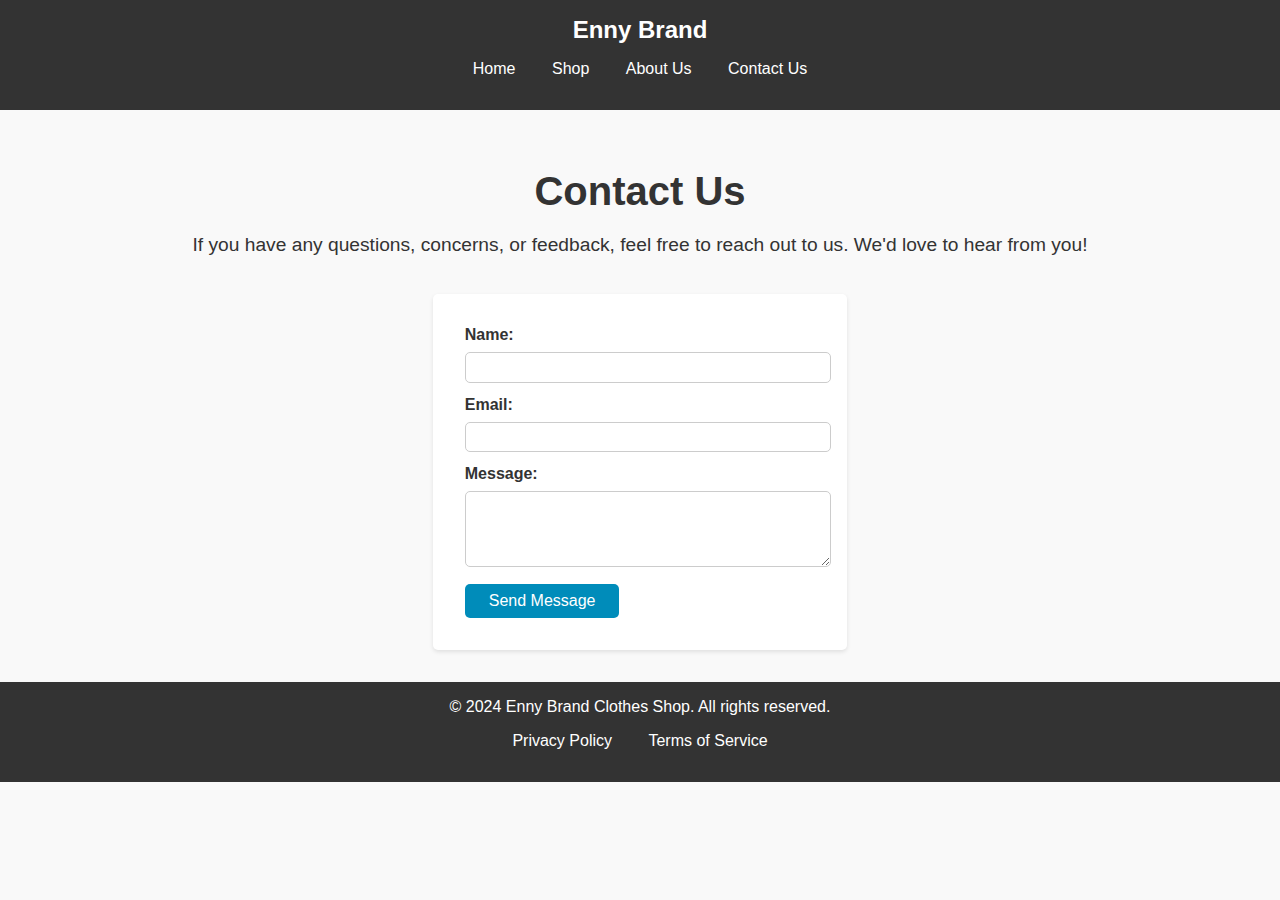
<file: Contact.html>
<!DOCTYPE html>
<html lang="en">
<head>
    <meta charset="UTF-8">
    <meta name="viewport" content="width=device-width, initial-scale=1.0">
    <title>Contact Us | Enny Brand Clothes Shop</title>
    <link rel="stylesheet" href="Contact.css">
</head>
<body> 
    <nav>
        <div class="logo">
            <a href="index.html">Enny Brand</a>
        </div>
        <ul>
            <li><a href="index.html">Home</a></li>
            <li><a href="shop.html">Shop</a></li>
            <li><a href="about.html">About Us</a></li>
            <li><a href="contact.html">Contact Us</a></li>
        </ul>
    </nav>
    <section class="contact-form">
        <h1>Contact Us</h1>
        <p>If you have any questions, concerns, or feedback, feel free to reach out to us. We'd love to hear from you!</p>
        <form action="submit_form.php" method="post">
            <label for="name">Name:</label>
            <input type="text" id="name" name="name" required>

            <label for="email">Email:</label>
            <input type="email" id="email" name="email" required>

            <label for="message">Message:</label>
            <textarea id="message" name="message" rows="4" required></textarea>

            <button type="submit">Send Message</button>
        </form>
    </section>
    <footer>
        <p>&copy; 2024 Enny Brand Clothes Shop. All rights reserved.</p>
        <ul>
            <li><a href="privacy.html">Privacy Policy</a></li>
            <li><a href="terms.html">Terms of Service</a></li>
        </ul>
    </footer>
</body>
</html>
</file>
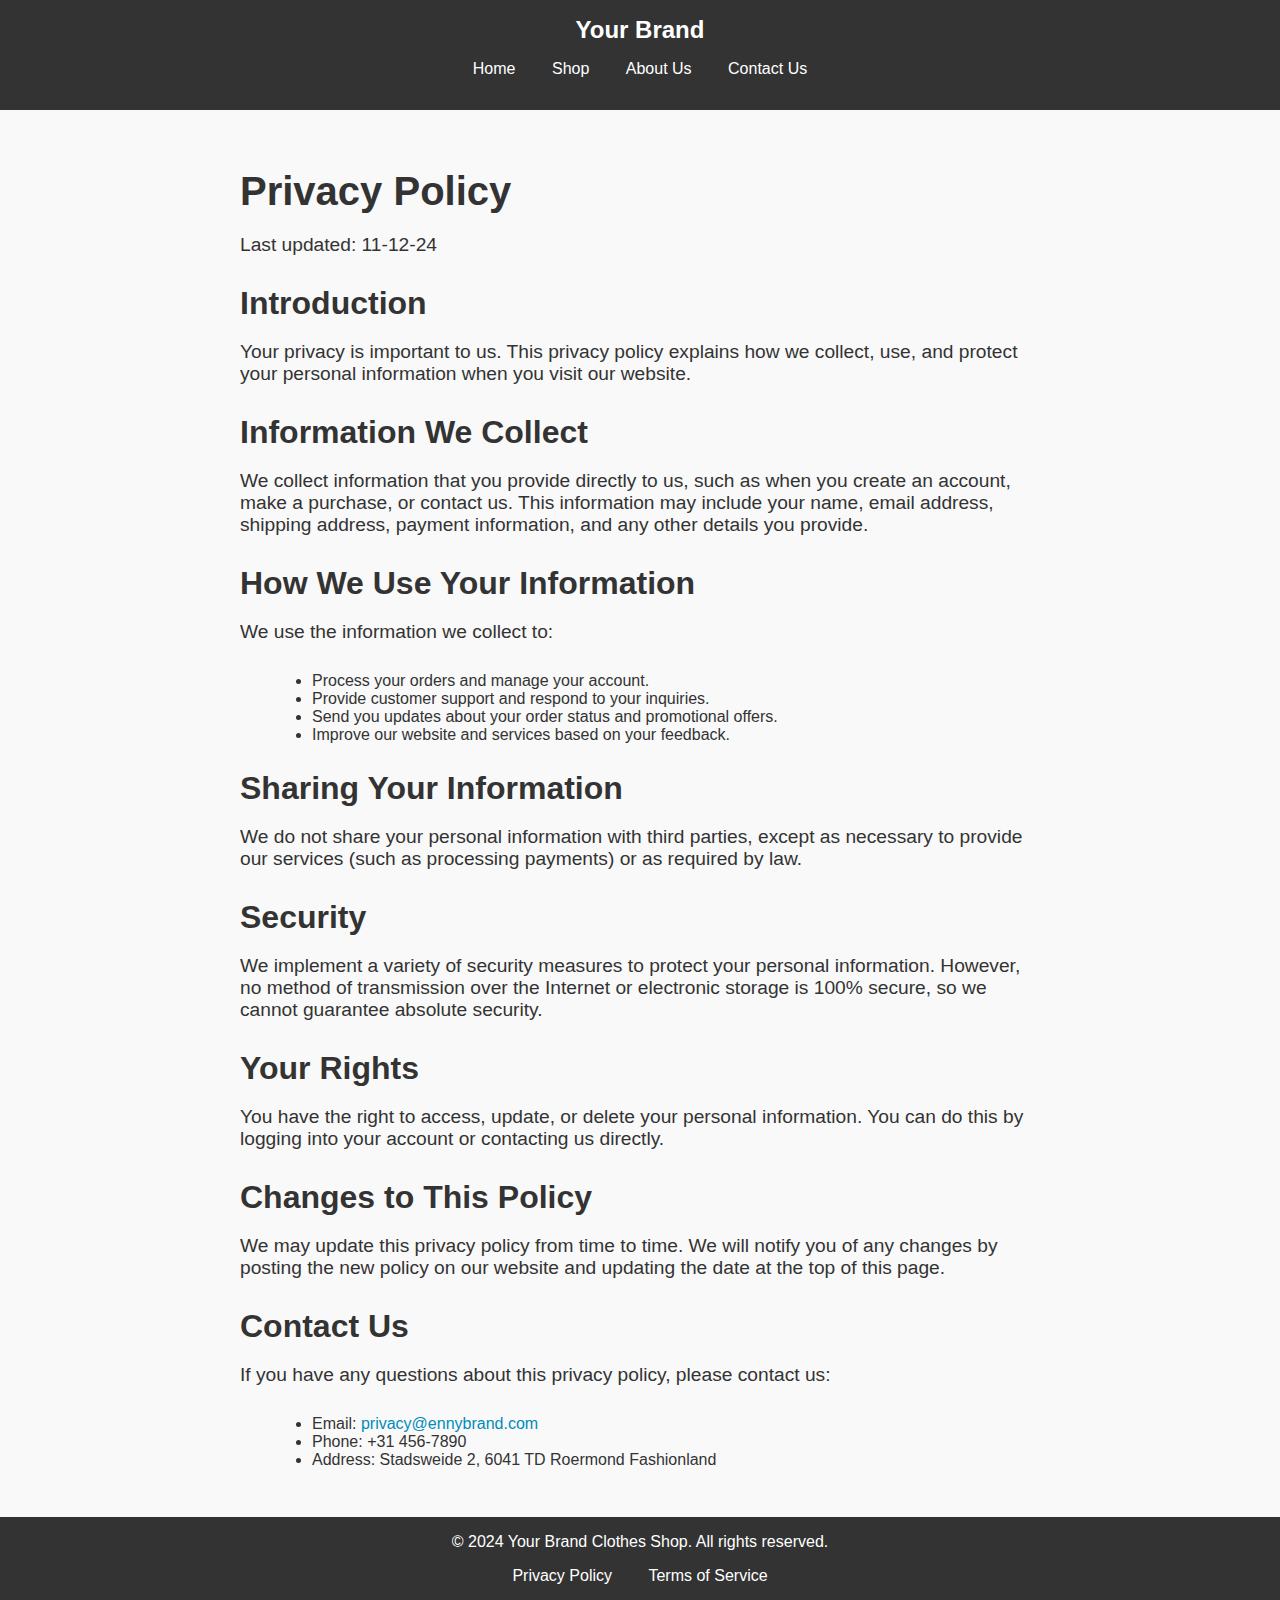
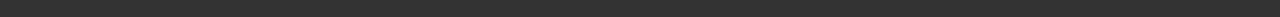
<file: privacy.html>
<!DOCTYPE html>
<html lang="en">
<head>
    <meta charset="UTF-8">
    <meta name="viewport" content="width=device-width, initial-scale=1.0">
    <title>Privacy Policy | Your Brand Clothes Shop</title>
    <link rel="stylesheet" href="privacy.css">
</head>
<body>
    <!-- Navigation Bar -->
    <nav>
        <div class="logo">
            <a href="index.html">Your Brand</a>
        </div>
        <ul>
            <li><a href="index.html">Home</a></li>
            <li><a href="shop.html">Shop</a></li>
            <li><a href="about.html">About Us</a></li>
            <li><a href="contact.html">Contact Us</a></li>
        </ul>
    </nav>

    <!-- Privacy Policy Section -->
    <section class="privacy-policy">
        <h1>Privacy Policy</h1>
        <p>Last updated: 11-12-24</p>

        <h2>Introduction</h2>
        <p>Your privacy is important to us. This privacy policy explains how we collect, use, and protect your personal information when you visit our website.</p>

        <h2>Information We Collect</h2>
        <p>We collect information that you provide directly to us, such as when you create an account, make a purchase, or contact us. This information may include your name, email address, shipping address, payment information, and any other details you provide.</p>

        <h2>How We Use Your Information</h2>
        <p>We use the information we collect to:</p>
        <ul>
            <li>Process your orders and manage your account.</li>
            <li>Provide customer support and respond to your inquiries.</li>
            <li>Send you updates about your order status and promotional offers.</li>
            <li>Improve our website and services based on your feedback.</li>
        </ul>

        <h2>Sharing Your Information</h2>
        <p>We do not share your personal information with third parties, except as necessary to provide our services (such as processing payments) or as required by law.</p>

        <h2>Security</h2>
        <p>We implement a variety of security measures to protect your personal information. However, no method of transmission over the Internet or electronic storage is 100% secure, so we cannot guarantee absolute security.</p>

        <h2>Your Rights</h2>
        <p>You have the right to access, update, or delete your personal information. You can do this by logging into your account or contacting us directly.</p>

        <h2>Changes to This Policy</h2>
        <p>We may update this privacy policy from time to time. We will notify you of any changes by posting the new policy on our website and updating the date at the top of this page.</p>

        <h2>Contact Us</h2>
        <p>If you have any questions about this privacy policy, please contact us:</p>
        <ul>
            <li>Email: <a href="mailto:privacy@ennybrand.com">privacy@ennybrand.com</a></li>
            <li>Phone: +31 456-7890</li>
            <li>Address: Stadsweide 2, 6041 TD Roermond Fashionland</li>
        </ul>
    </section>

    <!-- Footer -->
    <footer>
        <p>&copy; 2024 Your Brand Clothes Shop. All rights reserved.</p>
        <ul>
            <li><a href="privacy.html">Privacy Policy</a></li>
            <li><a href="terms.html">Terms of Service</a></li>
        </ul>
    </footer>
</body>
</html>
</file>
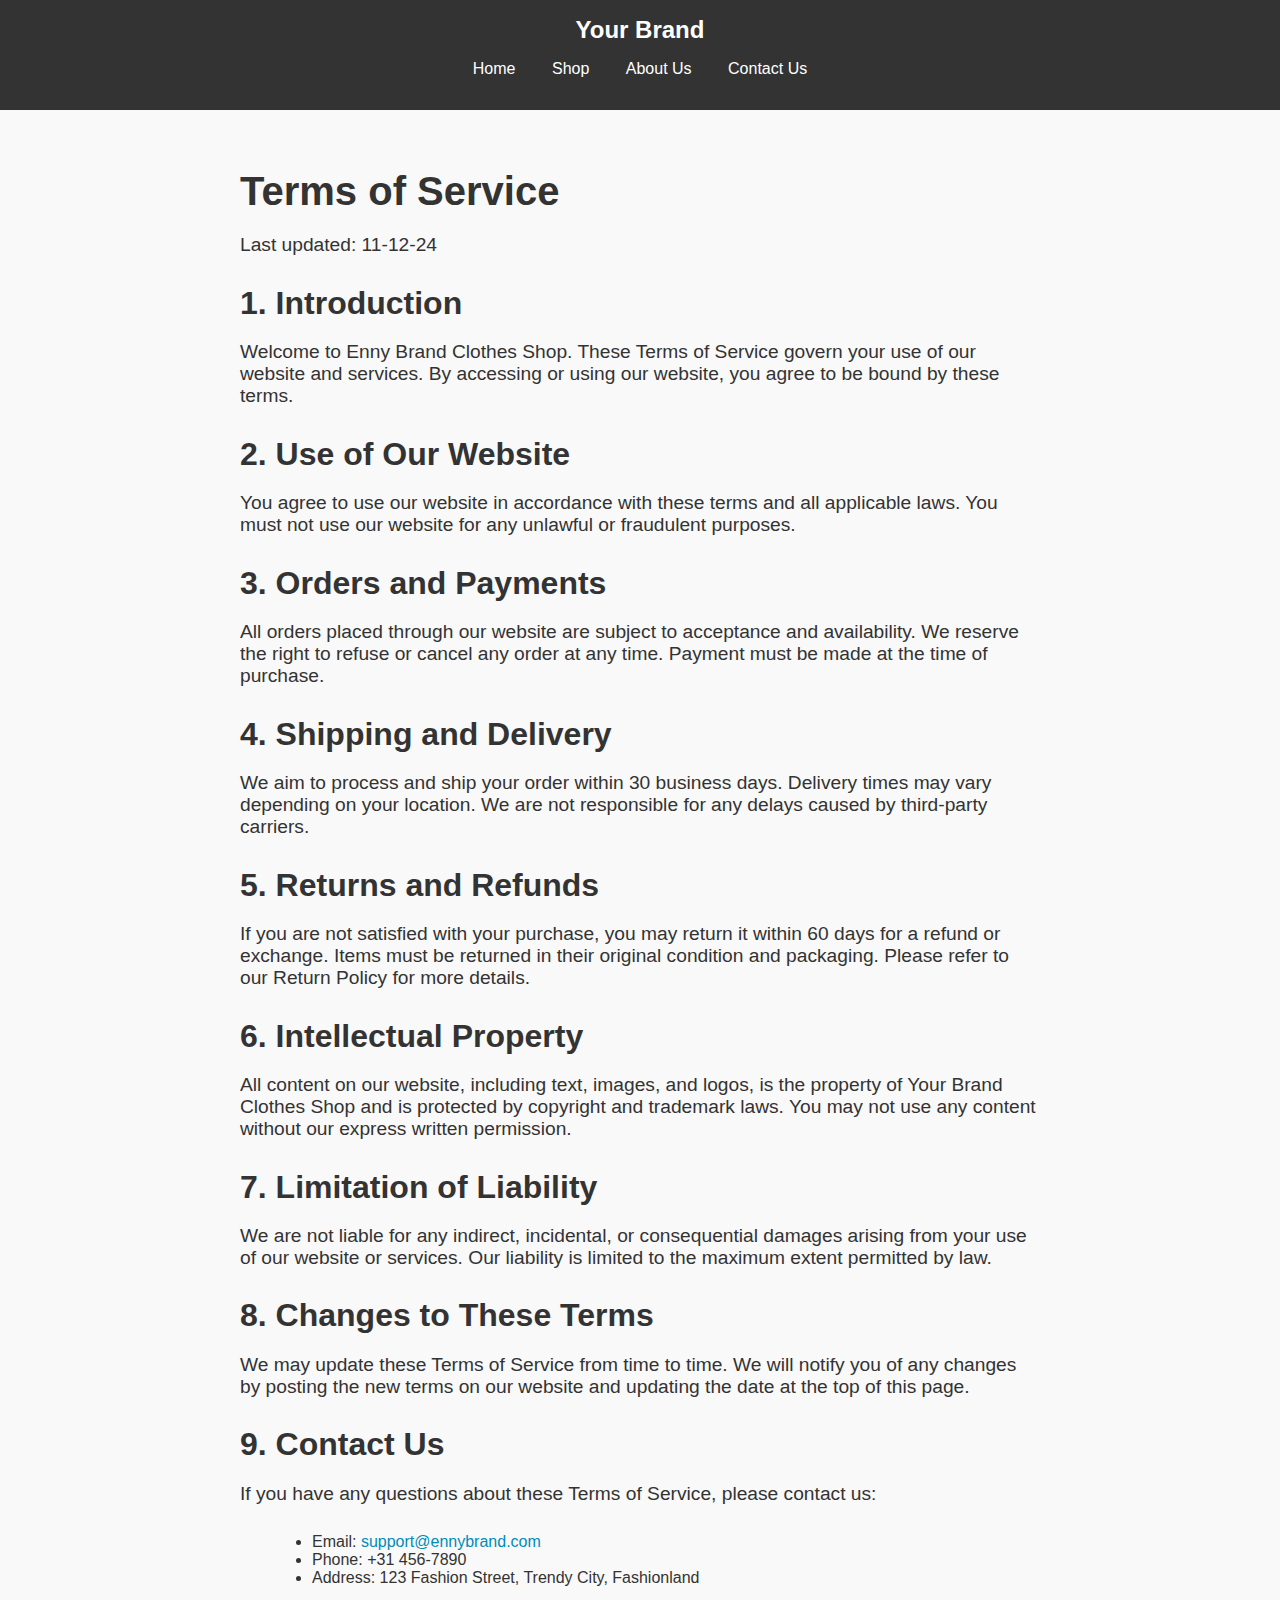
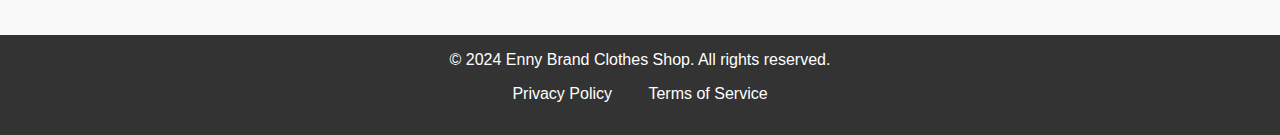
<file: terms.html>
<!DOCTYPE html>
<html lang="en">
<head>
    <meta charset="UTF-8">
    <meta name="viewport" content="width=device-width, initial-scale=1.0">
    <title>Terms of Service | Your Brand Clothes Shop</title>
    <link rel="stylesheet" href="terms.css">
</head>
<body>
    <nav>
        <div class="logo">
            <a href="index.html">Your Brand</a>
        </div>
        <ul>
            <li><a href="index.html">Home</a></li>
            <li><a href="shop.html">Shop</a></li>
            <li><a href="about.html">About Us</a></li>
            <li><a href="contact.html">Contact Us</a></li>
        </ul>
    </nav>
    <section class="terms-of-service">
        <h1>Terms of Service</h1>
        <p>Last updated: 11-12-24</p>

        <h2>1. Introduction</h2>
        <p>Welcome to Enny Brand Clothes Shop. These Terms of Service govern your use of our website and services. By accessing or using our website, you agree to be bound by these terms.</p>

        <h2>2. Use of Our Website</h2>
        <p>You agree to use our website in accordance with these terms and all applicable laws. You must not use our website for any unlawful or fraudulent purposes.</p>

        <h2>3. Orders and Payments</h2>
        <p>All orders placed through our website are subject to acceptance and availability. We reserve the right to refuse or cancel any order at any time. Payment must be made at the time of purchase.</p>

        <h2>4. Shipping and Delivery</h2>
        <p>We aim to process and ship your order within 30 business days. Delivery times may vary depending on your location. We are not responsible for any delays caused by third-party carriers.</p>

        <h2>5. Returns and Refunds</h2>
        <p>If you are not satisfied with your purchase, you may return it within 60 days for a refund or exchange. Items must be returned in their original condition and packaging. Please refer to our Return Policy for more details.</p>

        <h2>6. Intellectual Property</h2>
        <p>All content on our website, including text, images, and logos, is the property of Your Brand Clothes Shop and is protected by copyright and trademark laws. You may not use any content without our express written permission.</p>

        <h2>7. Limitation of Liability</h2>
        <p>We are not liable for any indirect, incidental, or consequential damages arising from your use of our website or services. Our liability is limited to the maximum extent permitted by law.</p>

        <h2>8. Changes to These Terms</h2>
        <p>We may update these Terms of Service from time to time. We will notify you of any changes by posting the new terms on our website and updating the date at the top of this page.</p>

        <h2>9. Contact Us</h2>
        <p>If you have any questions about these Terms of Service, please contact us:</p>
        <ul>
            <li>Email: <a href="mailto:support@ennybrand.com">support@ennybrand.com</a></li>
            <li>Phone: +31 456-7890</li>
            <li>Address: 123 Fashion Street, Trendy City, Fashionland</li>
        </ul>
    </section>
    <footer>
        <p>&copy; 2024 Enny Brand Clothes Shop. All rights reserved.</p>
        <ul>
            <li><a href="privacy.html">Privacy Policy</a></li>
            <li><a href="terms.html">Terms of Service</a></li>
        </ul>
    </footer>
</body>
</html>
</file>
<file: Contact.css>
body {
    font-family: Arial, sans-serif;
    margin: 0;
    padding: 0;
    box-sizing: border-box;
    color: #333;
    background-color: #f9f9f9;
}

a {
    color: #008cba;
    text-decoration: none;
}

nav {
    background-color: #333;
    padding: 1em;
    text-align: center;
}

nav .logo a {
    color: #fff;
    font-size: 1.5em;
    font-weight: bold;
}

nav ul {
    list-style: none;
    padding: 0;
}

nav ul li {
    display: inline;
    margin: 0 1em;
}

nav ul li a {
    color: #fff;
}

/* Contact Form Section */
.contact-form {
    padding: 2em;
    text-align: center;
}

.contact-form h1 {
    font-size: 2.5em;
    margin-bottom: 0.5em;
}

.contact-form p {
    font-size: 1.2em;
    margin-bottom: 2em;
}

.contact-form form {
    display: inline-block;
    text-align: left;
    background-color: #fff;
    padding: 2em;
    border-radius: 5px;
    box-shadow: 0 2px 4px rgba(0, 0, 0, 0.1);
}

.contact-form label {
    display: block;
    margin-bottom: 0.5em;
    font-weight: bold;
}

.contact-form input,
.contact-form textarea {
    width: 100%;
    padding: 0.5em;
    margin-bottom: 1em;
    border: 1px solid #ccc;
    border-radius: 5px;
}

.contact-form button {
    display: inline-block;
    padding: 0.5em 1.5em;
    background-color: #008cba;
    color: #fff;
    border: none;
    border-radius: 5px;
    font-size: 1em;
    cursor: pointer;
}

.contact-form button:hover {
    background-color: #005f7f;
}

/* Footer */
footer {
    background-color: #333;
    color: #fff;
    text-align: center;
    padding: 1em 0;
}

footer p {
    margin: 0;
}

footer ul {
    list-style: none;
    padding: 0;
}

footer ul li {
    display: inline;
    margin: 0 1em;
}

footer ul li a {
    color: #fff;
}
</file>
<file: privacy.css>
body {
    font-family: Arial, sans-serif;
    margin: 0;
    padding: 0;
    box-sizing: border-box;
    color: #333;
    background-color: #f9f9f9;
}

a {
    color: #008cba;
    text-decoration: none;
}

nav {
    background-color: #333;
    padding: 1em;
    text-align: center;
}

nav .logo a {
    color: #fff;
    font-size: 1.5em;
    font-weight: bold;
}

nav ul {
    list-style: none;
    padding: 0;
}

nav ul li {
    display: inline;
    margin: 0 1em;
}

nav ul li a {
    color: #fff;
}

/* Privacy Policy Section */
.privacy-policy {
    padding: 2em;
    max-width: 800px;
    margin: 0 auto;
}

.privacy-policy h1 {
    font-size: 2.5em;
    margin-bottom: 0.5em;
}

.privacy-policy p {
    font-size: 1.2em;
    margin-bottom: 1.5em;
}

.privacy-policy h2 {
    font-size: 2em;
    margin-bottom: 0.5em;
}

.privacy-policy ul {
    list-style: disc;
    margin-left: 2em;
}

/* Footer */
footer {
    background-color: #333;
    color: #fff;
    text-align: center;
    padding: 1em 0;
}

footer p {
    margin: 0;
}

footer ul {
    list-style: none;
    padding: 0;
}

footer ul li {
    display: inline;
    margin: 0 1em;
}

footer ul li a {
    color: #fff;
}
</file>
<file: terms.css>
body {
    font-family: Arial, sans-serif;
    margin: 0;
    padding: 0;
    box-sizing: border-box;
    color: #333;
    background-color: #f9f9f9;
}

a {
    color: #008cba;
    text-decoration: none;
}

nav {
    background-color: #333;
    padding: 1em;
    text-align: center;
}

nav .logo a {
    color: #fff;
    font-size: 1.5em;
    font-weight: bold;
}

nav ul {
    list-style: none;
    padding: 0;
}

nav ul li {
    display: inline;
    margin: 0 1em;
}

nav ul li a {
    color: #fff;
}

/* Terms of Service Section */
.terms-of-service {
    padding: 2em;
    max-width: 800px;
    margin: 0 auto;
}

.terms-of-service h1 {
    font-size: 2.5em;
    margin-bottom: 0.5em;
}

.terms-of-service p {
    font-size: 1.2em;
    margin-bottom: 1.5em;
}

.terms-of-service h2 {
    font-size: 2em;
    margin-bottom: 0.5em;
}

.terms-of-service ul {
    list-style: disc;
    margin-left: 2em;
}

/* Footer */
footer {
    background-color: #333;
    color: #fff;
    text-align: center;
    padding: 1em 0;
}

footer p {
    margin: 0;
}

footer ul {
    list-style: none;
    padding: 0;
}

footer ul li {
    display: inline;
    margin: 0 1em;
}

footer ul li a {
    color: #fff;
}
</file>
